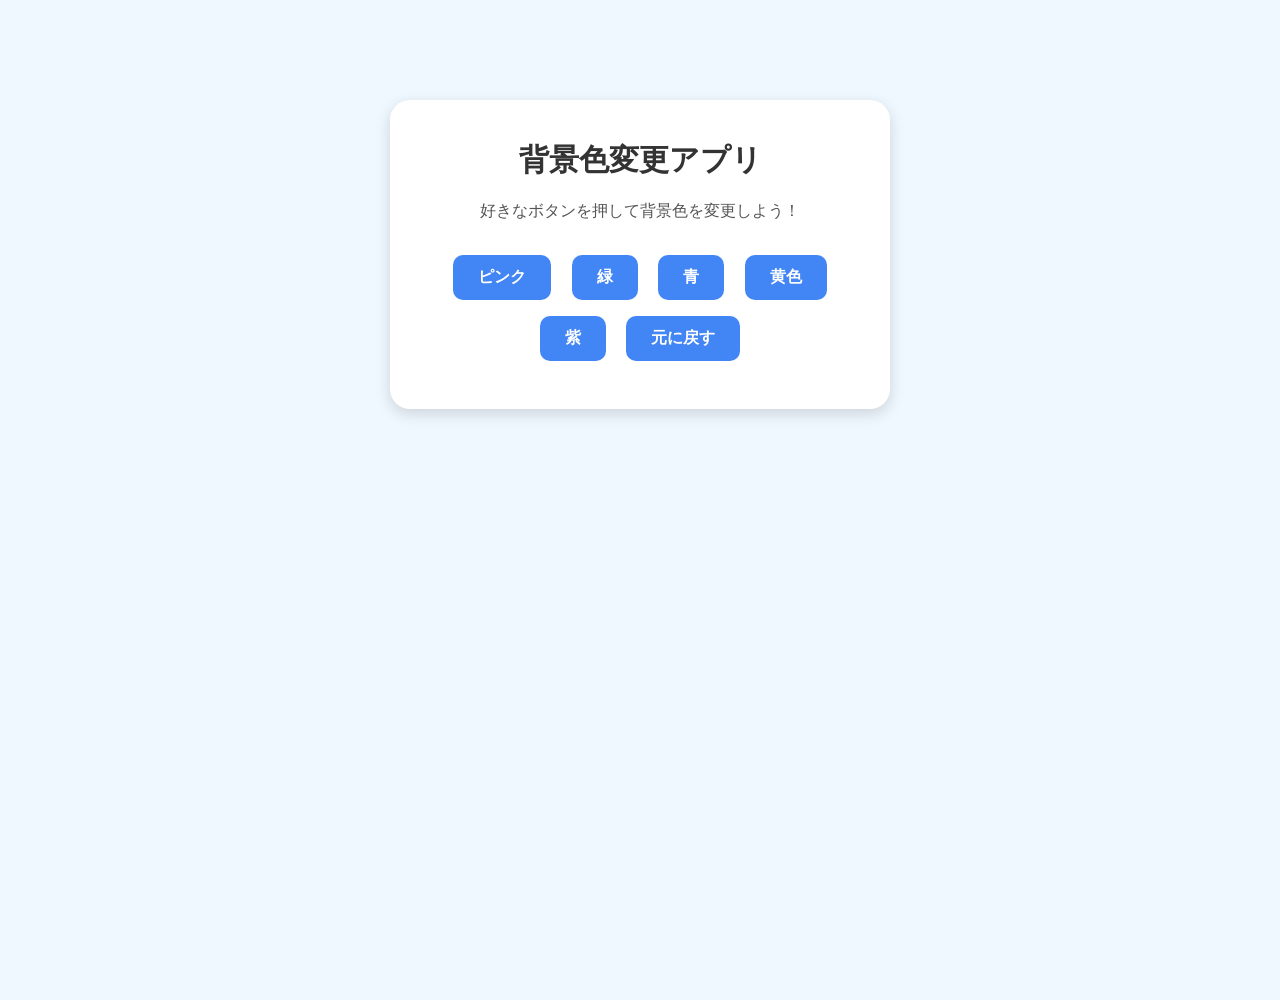
<file: haikeisyokuhennkou/index.html>
<!DOCTYPE html>
<html lang="ja">
<head>
    <meta charset="UTF-8">
    <meta name="viewport" content="width=device-width, initial-scale=1.0">
    <title>背景色変更アプリ</title>
    <link rel="stylesheet" href="style.css">
</head>
<body>

    <div class="container">
        <h1>背景色変更アプリ</h1>
        <p>好きなボタンを押して背景色を変更しよう！</p>

        <button onclick="changeColor('#ffcccc')">ピンク</button>
        <button onclick="changeColor('#ccffcc')">緑</button>
        <button onclick="changeColor('#cce5ff')">青</button>
        <button onclick="changeColor('#fff2cc')">黄色</button>
        <button onclick="changeColor('#e6ccff')">紫</button>
        <button onclick="changeColor('#f0f8ff')">元に戻す</button>
    </div>

    <script>
        function changeColor(color) {
            document.body.style.backgroundColor = color;
        }
    </script>

</body>
</html>
</file>
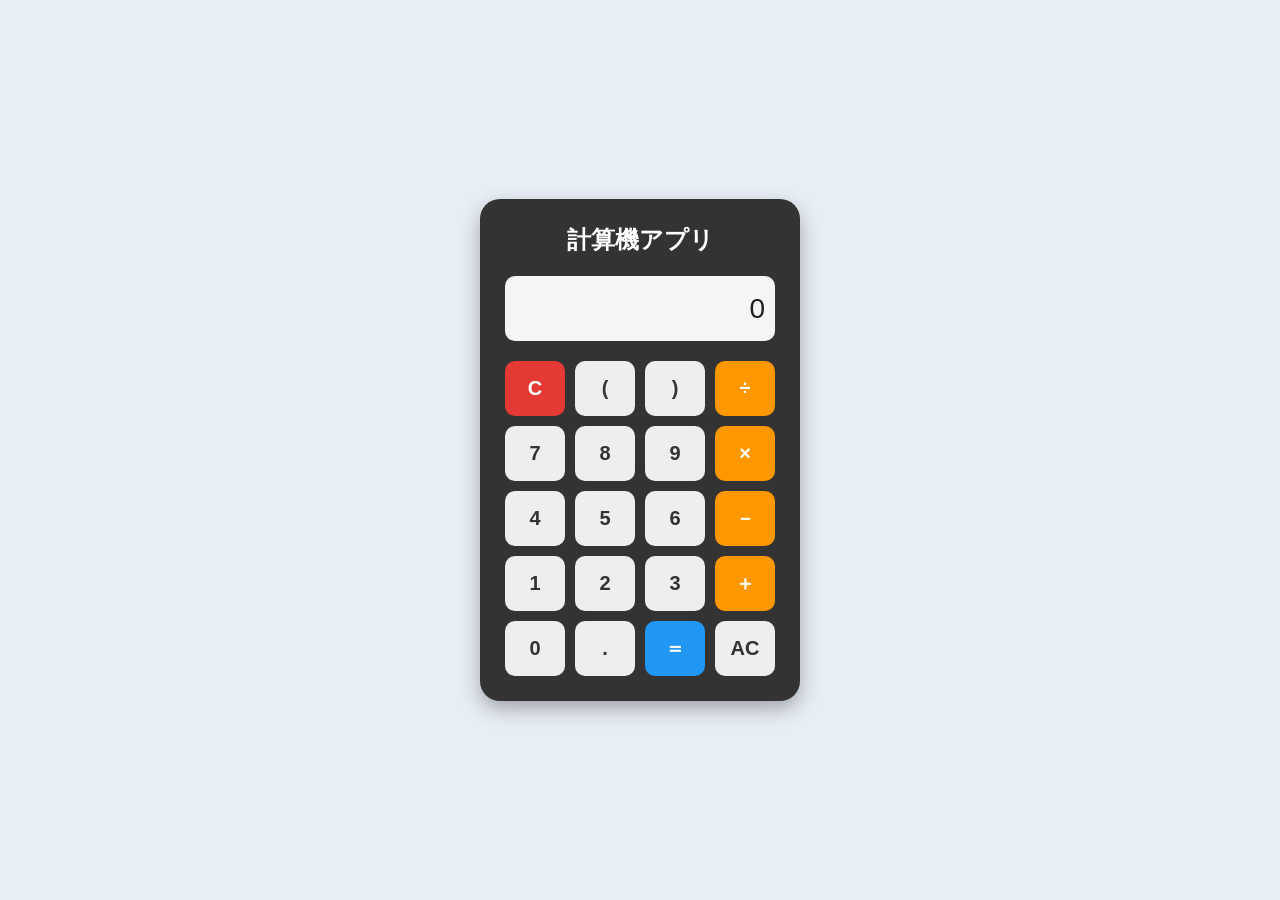
<file: keisannkiapuri/index.html>
<!DOCTYPE html>
<html lang="ja">
<head>
    <meta charset="UTF-8">
    <meta name="viewport" content="width=device-width, initial-scale=1.0">
    <title>計算機アプリ</title>
    <link rel="stylesheet" href="style.css">
</head>
<body>

    <div class="calculator">
        <h1>計算機アプリ</h1>

        <input type="text" id="display" value="0" readonly>

        <div class="buttons">
            <button class="clear" onclick="clearDisplay()">C</button>
            <button onclick="appendValue('(')">(</button>
            <button onclick="appendValue(')')">)</button>
            <button class="operator" onclick="appendValue('/')">÷</button>

            <button onclick="appendValue('7')">7</button>
            <button onclick="appendValue('8')">8</button>
            <button onclick="appendValue('9')">9</button>
            <button class="operator" onclick="appendValue('*')">×</button>

            <button onclick="appendValue('4')">4</button>
            <button onclick="appendValue('5')">5</button>
            <button onclick="appendValue('6')">6</button>
            <button class="operator" onclick="appendValue('-')">－</button>

            <button onclick="appendValue('1')">1</button>
            <button onclick="appendValue('2')">2</button>
            <button onclick="appendValue('3')">3</button>
            <button class="operator" onclick="appendValue('+')">＋</button>

            <button onclick="appendValue('0')">0</button>
            <button onclick="appendValue('.')">.</button>
            <button class="equal" onclick="calculate()">＝</button>
            <button onclick="clearDisplay()">AC</button>
        </div>
    </div>

    <script>
        const display = document.getElementById("display");

        function appendValue(value) {
            if (display.value === "0" || display.value === "エラー") {
                display.value = value;
            } else {
                display.value += value;
            }
        }

        function clearDisplay() {
            display.value = "0";
        }

        function calculate() {
            try {
                if (!/^[0-9+\-*/(). ]+$/.test(display.value)) {
                    throw new Error();
                }

                const result = Function(
                    '"use strict"; return (' + display.value + ')'
                )();

                display.value = Number.isFinite(result)
                    ? String(result)
                    : "エラー";
            } catch {
                display.value = "エラー";
            }
        }
    </script>

</body>
</html>
</file>
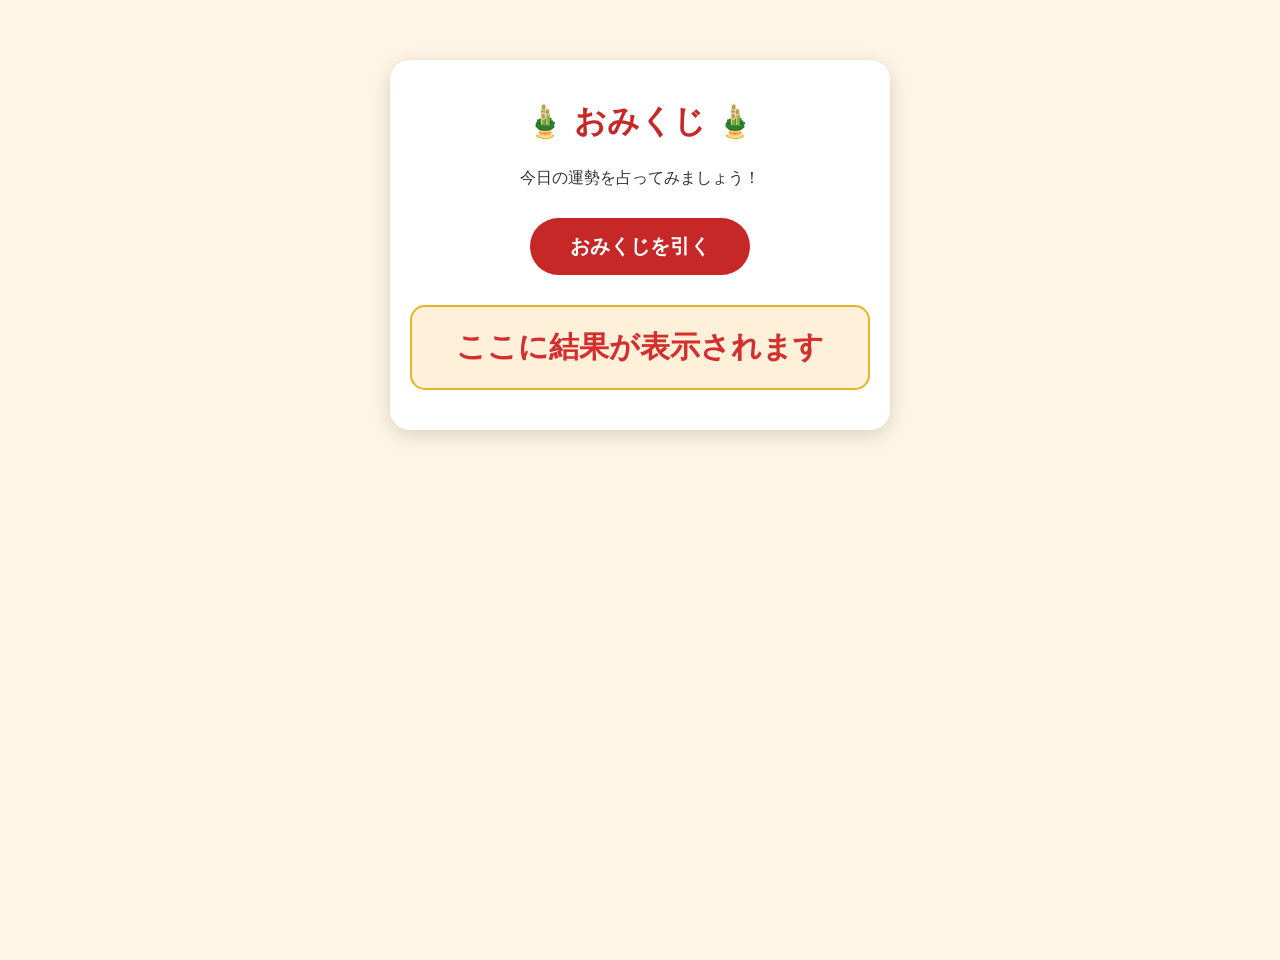
<file: omikujiapuri/imdex.html>
<!DOCTYPE html>
<html lang="ja">
<head>
    <meta charset="UTF-8">
    <meta name="viewport" content="width=device-width, initial-scale=1.0">
    <title>おみくじアプリ</title>
    <link rel="stylesheet" href="style.css">
</head>
<body>

    <div class="container">
        <h1>🎍 おみくじ 🎍</h1>

        <p>今日の運勢を占ってみましょう！</p>

        <button onclick="drawOmikuji()">おみくじを引く</button>

        <div id="result">ここに結果が表示されます</div>
    </div>

    <script>
        function drawOmikuji() {
            const results = ["大吉", "中吉", "小吉", "吉", "末吉", "凶"];
            const random = Math.floor(Math.random() * results.length);

            document.getElementById("result").textContent =
                results[random];
        }
    </script>

</body>
</html>
</file>
<file: haikeisyokuhennkou/style.css>
/* 全体の設定 */
* {
    margin: 0;
    padding: 0;
    box-sizing: border-box;
}

body {
    font-family: "Yu Gothic", sans-serif;
    background-color: #f0f8ff;
    text-align: center;
    min-height: 100vh;
    transition: background-color 0.5s;
}

/* アプリの枠 */
.container {
    width: 90%;
    max-width: 500px;
    margin: 100px auto;
    padding: 40px 20px;
    background-color: white;
    border-radius: 20px;
    box-shadow: 0 5px 15px rgba(0, 0, 0, 0.15);
}

/* タイトル */
h1 {
    font-size: 30px;
    color: #333;
    margin-bottom: 20px;
}

/* 説明文 */
p {
    font-size: 16px;
    margin-bottom: 25px;
    color: #555;
}

/* ボタン */
button {
    padding: 12px 25px;
    margin: 8px;
    font-size: 16px;
    font-weight: bold;
    color: white;
    background-color: #4285f4;
    border: none;
    border-radius: 10px;
    cursor: pointer;
    transition: 0.3s;
}

/* ボタンにマウスを乗せたとき */
button:hover {
    opacity: 0.8;
    transform: scale(1.05);
}

/* スマートフォン対応 */
@media screen and (max-width: 600px) {
    .container {
        margin: 50px auto;
        padding: 30px 15px;
    }

    h1 {
        font-size: 24px;
    }

    button {
        width: 80%;
        font-size: 15px;
    }
}
</file>
<file: keisannkiapuri/style.css>
/* 全体の設定 */
* {
    margin: 0;
    padding: 0;
    box-sizing: border-box;
}

body {
    font-family: "Yu Gothic", sans-serif;
    background-color: #e8eef5;
    display: flex;
    justify-content: center;
    align-items: center;
    min-height: 100vh;
}

/* 電卓全体 */
.calculator {
    width: 320px;
    padding: 25px;
    background-color: #333;
    border-radius: 20px;
    box-shadow: 0 8px 20px rgba(0, 0, 0, 0.3);
}

/* タイトル */
h1 {
    color: white;
    text-align: center;
    margin-bottom: 20px;
    font-size: 24px;
}

/* 計算結果の表示画面 */
#display {
    width: 100%;
    height: 65px;
    margin-bottom: 20px;
    padding: 10px;
    font-size: 28px;
    text-align: right;
    border: none;
    border-radius: 10px;
    background-color: #f5f5f5;
    color: #222;
}

/* ボタンの配置 */
.buttons {
    display: grid;
    grid-template-columns: repeat(4, 1fr);
    gap: 10px;
}

/* ボタンの基本設定 */
button {
    height: 55px;
    font-size: 20px;
    font-weight: bold;
    border: none;
    border-radius: 10px;
    background-color: #eeeeee;
    color: #333;
    cursor: pointer;
    transition: 0.2s;
}

/* マウスを乗せたとき */
button:hover {
    opacity: 0.8;
    transform: scale(1.05);
}

/* 演算ボタン */
.operator {
    background-color: #ff9800;
    color: white;
}

/* クリアボタン */
.clear {
    background-color: #e53935;
    color: white;
}

/* イコールボタン */
.equal {
    background-color: #2196f3;
    color: white;
}

/* スマートフォン対応 */
@media screen and (max-width: 600px) {
    .calculator {
        width: 90%;
        max-width: 320px;
    }

    button {
        height: 50px;
        font-size: 18px;
    }
}
</file>
<file: omikujiapuri/style.css>
/* 全体の設定 */
* {
    margin: 0;
    padding: 0;
    box-sizing: border-box;
}

body {
    font-family: "Yu Gothic", "Meiryo", sans-serif;
    background: #fff5e6;
    color: #333;
    text-align: center;
    min-height: 100vh;
}

/* アプリ全体 */
.container {
    width: 90%;
    max-width: 500px;
    margin: 60px auto;
    padding: 40px 20px;
    background: white;
    border-radius: 20px;
    box-shadow: 0 5px 20px rgba(0, 0, 0, 0.15);
}

/* タイトル */
h1 {
    font-size: 32px;
    color: #c62828;
    margin-bottom: 20px;
}

/* 説明文 */
p {
    font-size: 16px;
    margin-bottom: 25px;
    line-height: 1.8;
}

/* おみくじボタン */
button {
    background: #c62828;
    color: white;
    border: none;
    padding: 15px 40px;
    font-size: 20px;
    font-weight: bold;
    border-radius: 30px;
    cursor: pointer;
    transition: 0.3s;
}

/* ボタンにマウスを乗せたとき */
button:hover {
    background: #8e0000;
    transform: scale(1.05);
}

/* おみくじ結果 */
#result {
    margin-top: 30px;
    padding: 20px;
    font-size: 30px;
    font-weight: bold;
    color: #d32f2f;
    background: #fff0d9;
    border: 2px solid #e6b422;
    border-radius: 15px;
    min-height: 80px;
}

/* スマートフォン対応 */
@media screen and (max-width: 600px) {
    .container {
        margin: 30px auto;
        padding: 30px 15px;
    }

    h1 {
        font-size: 26px;
    }

    button {
        font-size: 18px;
        padding: 12px 30px;
    }

    #result {
        font-size: 26px;
    }
}
</file>
